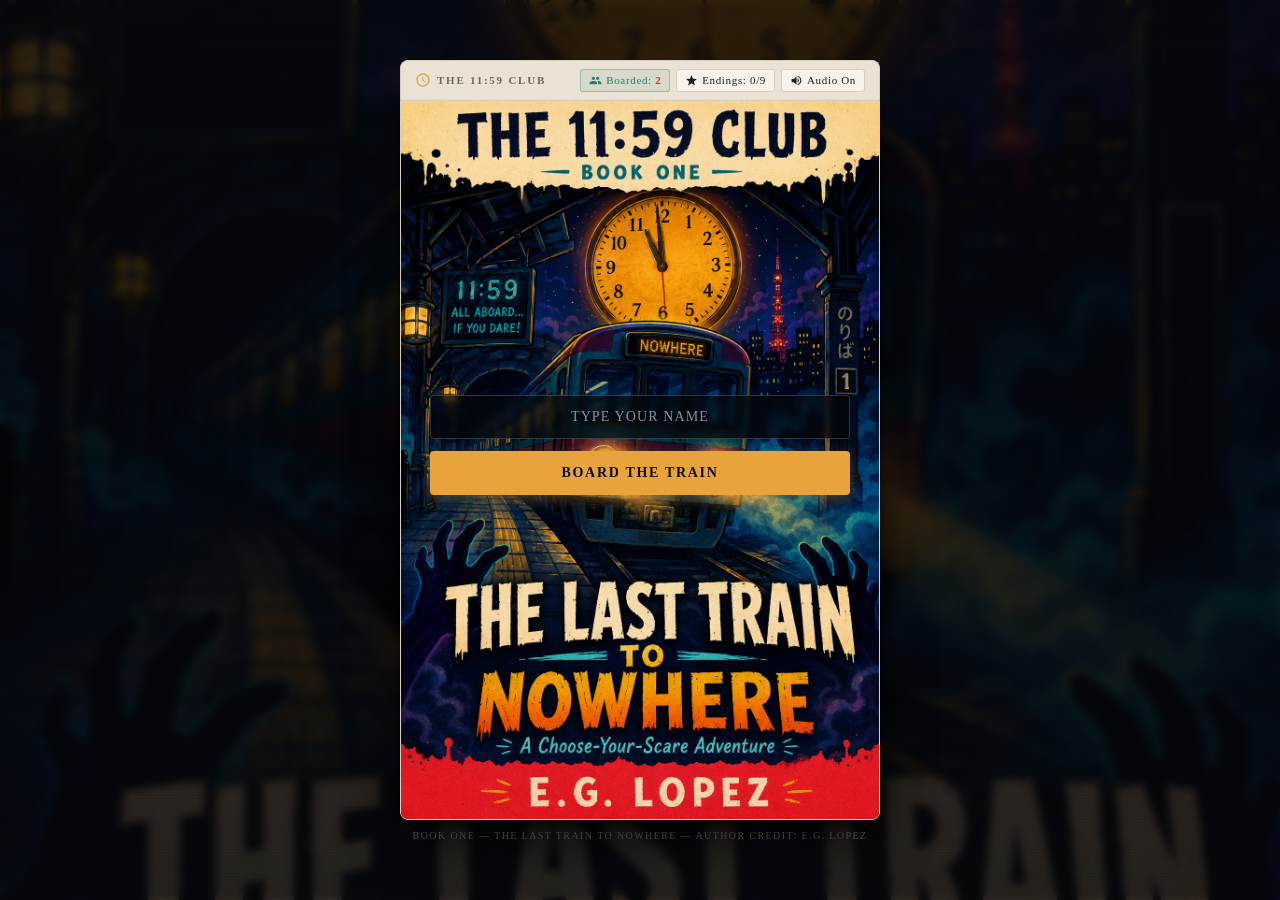
<file: index.html>
<!DOCTYPE html>
<html lang="en">
<head>
  <meta charset="UTF-8">
  <meta name="viewport" content="width=device-width, initial-scale=1.0, maximum-scale=1.0, user-scalable=no">
  <title>The 11:59 Club — Book One: The Last Train to Nowhere</title>
  <meta name="description" content="A Choose-Your-Scare interactive horror adventure for ages 8–12 by E.G. Lopez. Can you escape the platform at 11:59?">
  <meta name="theme-color" content="#0b0c10">
  
  <!-- CSS Stylesheet -->
  <link rel="stylesheet" href="css/style.css">

  <!-- Optional Web Analytics (Uncomment & replace YOUR_TRACKING_ID to enable GA4 or GoatCounter) -->
  <!-- 
  <script async src="https://www.googletagmanager.com/gtag/js?id=YOUR_GA4_ID"></script>
  <script>
    window.dataLayer = window.dataLayer || [];
    function gtag(){dataLayer.push(arguments);}
    gtag('js', new Date());
    gtag('config', 'YOUR_GA4_ID');
  </script>
  -->
</head>
<body>

  <main class="stage">
    <!-- Signature Header Component: 11:59 Retro Digital Station Clock & Controls -->
    <header class="header-clock-container" aria-label="Station Header">
      <div class="clock-brand">
        <svg class="clock-icon" viewBox="0 0 24 24" aria-hidden="true">
          <path d="M12 2C6.5 2 2 6.5 2 12s4.5 10 10 10 10-4.5 10-10S17.5 2 12 2zm0 18c-4.41 0-8-3.59-8-8s3.59-8 8-8 8 3.59 8 8-3.59 8-8 8zm.5-13H11v6l5.2 3.2.8-1.3-4.5-2.7V7z"/>
        </svg>
        <span class="clock-brand-title">THE 11:59 CLUB</span>
      </div>

      <div class="header-controls">
        <div class="icon-btn visitor-badge" id="visitorBadge" title="Total Passengers Boarded across all visits" aria-label="Total Passengers Boarded">
          <svg viewBox="0 0 24 24" aria-hidden="true"><path d="M16 11c1.66 0 2.99-1.34 2.99-3S17.66 5 16 5s-3 1.34-3 3 1.34 3 3 3zm-8 0c1.66 0 2.99-1.34 2.99-3S9.66 5 8 5 5 6.34 5 8s1.34 3 3 3zm0 2c-2.33 0-7 1.17-7 3.5V19h14v-2.5c0-2.33-4.67-3.5-7-3.5zm8 0c-.29 0-.62.02-.97.05 1.16.84 1.97 1.97 1.97 3.45V19h6v-2.5c0-2.33-4.67-3.5-7-3.5z"/></svg>
          <span>Boarded: <strong id="visitorCountVal">...</strong></span>
        </div>
        <button class="icon-btn" id="trackerBtn" aria-label="View Collected Endings">
          <svg viewBox="0 0 24 24" aria-hidden="true"><path d="M12 17.27L18.18 21l-1.64-7.03L22 9.24l-7.19-.61L12 2 9.19 8.63 2 9.24l5.46 4.73L5.82 21z"/></svg>
          <span>Endings: 0/9</span>
        </button>
        <button class="icon-btn" id="muteBtn" aria-label="Audio Controls">
          <svg viewBox="0 0 24 24" aria-hidden="true"><path d="M3 9v6h4l5 5V4L7 9H3zm13.5 3c0-1.77-1.02-3.29-2.5-4.03v8.05c1.48-.73 2.5-2.25 2.5-4.02z"/></svg>
          <span>Audio On</span>
        </button>
      </div>
    </header>

    <!-- Interactive Game Board Container -->
    <section class="board" id="board" aria-label="Story Scene Board">
      <!-- Dynamic content rendered by JS -->
    </section>

    <footer class="footer-note">
      Book One — The Last Train to Nowhere — Author Credit: E.G. Lopez
    </footer>
  </main>

  <!-- Modal Gallery for Endings Tracker -->
  <div class="modal-backdrop" id="endingsModal" role="dialog" aria-modal="true" aria-labelledby="modalTitle" aria-hidden="true">
    <div class="modal-content">
      <div class="modal-header">
        <h2 class="modal-title" id="modalTitle">
          <svg viewBox="0 0 24 24" style="width:18px; height:18px; fill:currentColor;"><path d="M12 17.27L18.18 21l-1.64-7.03L22 9.24l-7.19-.61L12 2 9.19 8.63 2 9.24l5.46 4.73L5.82 21z"/></svg>
          Endings Collected
        </h2>
        <button class="modal-close" id="modalCloseBtn" aria-label="Close Endings Gallery">&times;</button>
      </div>
      <div class="modal-body">
        <div class="endings-grid" id="endingsGrid">
          <!-- Rendered dynamically by app.js -->
        </div>
      </div>
    </div>
  </div>

  <!-- Audio Elements -->
  <audio id="audioLoop" loop preload="none"></audio>
  <audio id="audioStab" preload="none"></audio>

  <!-- Main JavaScript Engine -->
  <script src="js/app.js"></script>
</body>
</html>
</file>
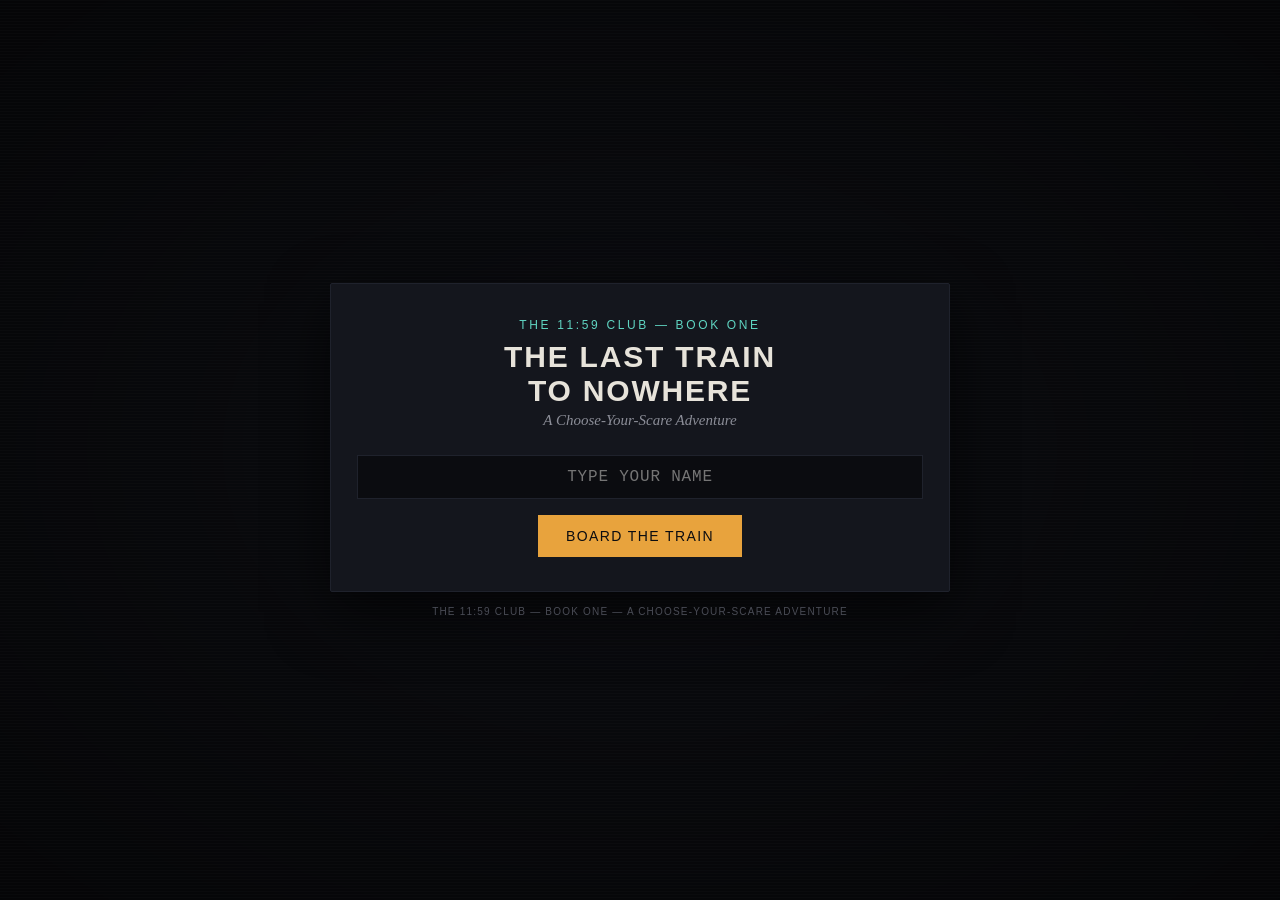
<file: files logic/last-train-to-nowhere-prototype.html>
<!DOCTYPE html>
<html lang="en">
<head>
<meta charset="UTF-8">
<meta name="viewport" content="width=device-width, initial-scale=1.0, maximum-scale=1.0, user-scalable=no">
<title>The 11:59 Club — The Last Train to Nowhere</title>
<style>
  :root{
    --void:#0b0c10;
    --panel:#14161d;
    --panel-edge:#1f222c;
    --paper:#e7e3da;
    --dim:#8b8d97;
    --amber:#e8a33d;
    --amber-dim:#7a5a24;
    --teal:#5fd4c1;
    --rust:#b3452f;
    --font-body: Georgia, 'Iowan Old Style', 'Times New Roman', serif;
    --font-sign: 'Arial Narrow', Arial, sans-serif;
    --font-mono: 'Courier New', Courier, monospace;
  }
  *{box-sizing:border-box;}
  html,body{
    margin:0; padding:0; height:100%;
    background:var(--void);
    color:var(--paper);
    font-family:var(--font-body);
    overflow-x:hidden;
  }
  body{
    display:flex; align-items:center; justify-content:center;
    min-height:100vh;
    padding:24px 16px;
    position:relative;
  }
  /* subtle scanline + vignette texture */
  body::before{
    content:"";
    position:fixed; inset:0;
    background:
      repeating-linear-gradient(180deg, rgba(255,255,255,0.015) 0px, rgba(255,255,255,0.015) 1px, transparent 1px, transparent 3px),
      radial-gradient(ellipse at center, rgba(0,0,0,0) 0%, rgba(0,0,0,0.55) 100%);
    pointer-events:none;
    z-index:1;
  }
  .stage{
    position:relative; z-index:2;
    width:100%; max-width:620px;
  }
  .board{
    background:var(--panel);
    border:1px solid var(--panel-edge);
    border-radius:2px;
    box-shadow:0 20px 60px rgba(0,0,0,0.6);
    overflow:hidden;
  }
  .board.glitch{ animation: glitchShake 0.28s steps(2,end) 2; }
  @keyframes glitchShake{
    0%{transform:translate(0,0);}
    25%{transform:translate(-2px,1px);}
    50%{transform:translate(2px,-1px);}
    75%{transform:translate(-1px,0);}
    100%{transform:translate(0,0);}
  }
  .topbar{
    display:flex; align-items:center; justify-content:space-between;
    padding:14px 18px;
    border-bottom:1px solid var(--panel-edge);
    font-family:var(--font-sign);
    letter-spacing:0.14em;
    font-size:11px;
    color:var(--dim);
    text-transform:uppercase;
  }
  .topbar .title{ color:var(--amber); font-weight:bold; }
  .progress{
    display:flex; gap:5px; align-items:center;
  }
  .dot{
    width:6px; height:6px; border-radius:50%;
    background:var(--panel-edge);
    transition:background 0.3s;
  }
  .dot.on{ background:var(--amber); box-shadow:0 0 6px var(--amber); }

  .timerwrap{
    padding:0;
    height:3px;
    background:var(--panel-edge);
    overflow:hidden;
  }
  .timerbar{
    height:100%;
    background:var(--rust);
    width:100%;
    transform-origin:left;
  }

  .scene{
    padding:32px 26px 26px;
  }
  .scene p{
    margin:0 0 16px;
    line-height:1.65;
    font-size:17px;
    color:var(--paper);
  }
  .scene p:last-of-type{ margin-bottom:0; }
  .scene b{ color:var(--amber); font-weight:normal; }
  .scene i{ color:var(--teal); font-style:italic; }
  .speaker{
    font-family:var(--font-sign);
    letter-spacing:0.08em;
    color:var(--teal);
    font-size:13px;
    text-transform:uppercase;
  }
  .clock-flash{
    font-family:var(--font-mono);
    font-size:15px;
    color:var(--rust);
    letter-spacing:0.05em;
  }

  .choices{
    border-top:1px solid var(--panel-edge);
  }
  .choice{
    display:block; width:100%;
    text-align:left;
    background:transparent;
    border:none;
    border-bottom:1px solid var(--panel-edge);
    color:var(--paper);
    font-family:var(--font-body);
    font-size:16px;
    padding:16px 26px;
    cursor:pointer;
    position:relative;
    transition:background 0.15s, padding-left 0.15s;
  }
  .choice:last-child{ border-bottom:none; }
  .choice::before{
    content:"›";
    color:var(--amber);
    margin-right:10px;
    font-family:var(--font-sign);
  }
  .choice:hover, .choice:focus-visible{
    background:rgba(232,163,61,0.07);
    padding-left:32px;
    outline:none;
  }
  .choice:focus-visible{ box-shadow:inset 3px 0 0 var(--amber); }

  .startwrap, .endwrap{ padding:34px 26px; text-align:center; }
  .brand-eyebrow{
    font-family:var(--font-sign);
    letter-spacing:0.22em;
    font-size:12px;
    color:var(--teal);
    text-transform:uppercase;
    margin-bottom:8px;
  }
  .brand-title{
    font-family:var(--font-sign);
    font-size:30px;
    letter-spacing:0.06em;
    color:var(--paper);
    text-transform:uppercase;
    margin:0 0 4px;
  }
  .brand-sub{
    font-family:var(--font-body);
    font-style:italic;
    color:var(--dim);
    margin:0 0 26px;
    font-size:15px;
  }
  .nameinput{
    width:100%;
    background:var(--void);
    border:1px solid var(--panel-edge);
    color:var(--paper);
    font-family:var(--font-mono);
    font-size:16px;
    padding:12px 14px;
    margin-bottom:16px;
    text-align:center;
    letter-spacing:0.05em;
  }
  .nameinput:focus{ outline:none; border-color:var(--amber); }
  .go-btn{
    background:var(--amber);
    color:var(--void);
    border:none;
    font-family:var(--font-sign);
    letter-spacing:0.1em;
    text-transform:uppercase;
    font-size:14px;
    padding:13px 28px;
    cursor:pointer;
  }
  .go-btn:hover{ background:#f3b558; }

  .end-tag{
    font-family:var(--font-sign);
    letter-spacing:0.15em;
    color:var(--rust);
    text-transform:uppercase;
    font-size:12px;
    margin-top:22px;
    margin-bottom:18px;
  }
  .end-tag.good{ color:var(--teal); }
  .actionrow{ display:flex; gap:10px; justify-content:center; flex-wrap:wrap; }
  .ghost-btn{
    background:transparent;
    border:1px solid var(--panel-edge);
    color:var(--dim);
    font-family:var(--font-sign);
    letter-spacing:0.08em;
    text-transform:uppercase;
    font-size:12px;
    padding:10px 16px;
    cursor:pointer;
  }
  .ghost-btn:hover{ color:var(--paper); border-color:var(--amber); }

  .footer-note{
    text-align:center;
    font-family:var(--font-sign);
    font-size:10px;
    letter-spacing:0.12em;
    color:#4a4c56;
    text-transform:uppercase;
    margin-top:14px;
  }
</style>
</head>
<body>

<div class="stage">
  <div class="board" id="board">
    <!-- rendered by JS -->
  </div>
  <div class="footer-note">The 11:59 Club — Book One — A Choose-Your-Scare Adventure</div>
</div>

<audio id="audioLoop" loop></audio>
<audio id="audioStab"></audio>

<script>
/* ===========================================================
   AUDIO HOOKS
   Drop your files at /audio/loops/<key>.mp3 and /audio/stabs/<key>.mp3
   The engine calls these by key name — no code changes needed.
   =========================================================== */
const AUDIO_LOOPS = {
  lastCar:     '/audio/loops/lastCar.mp3',
  platform:    '/audio/loops/platform.mp3',
  stationHall: '/audio/loops/stationHall.mp3',
  trainArrival:'/audio/loops/trainArrival.mp3',
  alarmRise:   '/audio/loops/alarmRise.mp3',
};
const AUDIO_STABS = {
  boothReveal: '/audio/stabs/boothReveal.mp3',
  mapGlitch:   '/audio/stabs/mapGlitch.mp3',
  alarmHit:    '/audio/stabs/alarmHit.mp3',
};

const loopEl = document.getElementById('audioLoop');
const stabEl = document.getElementById('audioStab');
let currentLoopKey = null;

function playLoop(key){
  if(!key){ fadeOutLoop(); return; }
  if(key === currentLoopKey) return;
  currentLoopKey = key;
  const src = AUDIO_LOOPS[key];
  if(!src) return;
  try{
    loopEl.src = src;
    loopEl.volume = 0.55;
    loopEl.play().catch(()=>{ /* file not present yet — silent no-op */ });
  }catch(e){ /* silent no-op until audio files are supplied */ }
}
function fadeOutLoop(){
  currentLoopKey = null;
  try{ loopEl.pause(); }catch(e){}
}
function playStab(key){
  const src = AUDIO_STABS[key];
  if(!src) return;
  try{
    stabEl.src = src;
    stabEl.volume = 0.85;
    stabEl.currentTime = 0;
    stabEl.play().catch(()=>{});
  }catch(e){}
  // visual glitch always fires even if audio file isn't present yet
  const board = document.getElementById('board');
  board.classList.remove('glitch'); void board.offsetWidth;
  board.classList.add('glitch');
}
function cutSilence(){
  fadeOutLoop();
}

/* ===========================================================
   STATE
   =========================================================== */
const state = {
  playerName: '',
  flags: {
    keptPromise: null,
    hasItem: false,
    helpedMara: null,
    sawTell: null,
    examinedNote: false,
    boothTried: false,
  },
  counters: { mapLoop: 0, stairLoop: 0, missedWindow: 0 },
  checkpoint: 'G1',
  currentId: 'START',
  spineVisited: new Set(),
};
const SPINE_ORDER = ['G1','G2','G3','G4','G5','G6','G7','G8','G9','G10','G11','G12','G13','G14','G15'];
const CHECKPOINTS = ['G1','G3','G7','G11'];

/* ===========================================================
   SCENE DATA
   =========================================================== */
const S = {}; // populated below

S.G1 = {
  id:'G1', checkpoint:true, audioLoop:'lastCar',
  text:`The train is almost empty. Just you, a sleeping salaryman two seats down, and the hum of wheels on track.<br><br>Your phone buzzes.<br><br><span class="speaker">Kenji:</span> <i>did you seriously just leave? i needed to talk to you</i><br><br>You stare at it a second too long. You told him you'd stay after practice. You didn't.`,
  choices:[
    { label:"Text him back and explain.", next:'G2', setFlag:{keptPromise:true} },
    { label:"Ghost him. You'll deal with it tomorrow.", next:'G2', setFlag:{keptPromise:false} },
  ]
};

S.G2 = {
  id:'G2', audioLoop:'lastCar',
  timer:{ seconds:10, defaultNext:'G3', forgiving:true },
  text:`<i>"Next stop —"</i> the speaker crackles, garbled. You don't catch the name.<br><br>The doors chime. You weren't even paying attention to which stop this was supposed to be.`,
  choices:[
    { label:"Jump off now, before the doors seal shut.", next:'G3' },
    { label:"Stay seated — you'll catch the next one back.", next:'B1' },
  ]
};

S.B1 = {
  id:'B1', audioLoop:'lastCar',
  text:`Fine. No big deal. You'll just get off at the next stop instead.<br><br>The train rattles on. One minute. Two. The lights flicker once, and outside the window there's nothing — no platforms, no tunnel walls, just dark.<br><br>The speaker crackles again. Same garbled voice. <i>"Next stop —"</i><br><br>The doors open onto the exact same platform. Same flickering light. Same hum from a vending machine down the way.`,
  onEnter: (st)=>{ st.counters.missedWindow++; },
  choicesFn: (st)=>{
    if(st.counters.missedWindow >= 2){
      return [{ label:"Stay seated again.", next:'E7' }];
    }
    return [
      { label:"Get off here, for real this time.", next:'G3' },
      { label:"Stay seated again and see what happens.", next:'B1' },
    ];
  }
};

S.G3 = {
  id:'G3', checkpoint:true, audioLoop:'platform',
  text:`The train pulls away, and the platform goes quiet in a way platforms aren't supposed to be quiet.<br><br>No one else got off. Not the salaryman. Not the two girls who were laughing by the doors a minute ago. Just you.<br><br>The overhead light nearest you flickers. Down the platform, a vending machine glows — the only steady light in the whole station.`,
  choices:[
    { label:"Go look at the vending machine.", next:'G4' },
    { label:"Head straight for the stairs and get out of here.", next:'B2' },
  ]
};

S.B2 = {
  id:'B2', audioLoop:'platform',
  text:`You take the stairs two at a time, glad to be moving.<br><br>The stairs turn. Then turn again. Then a third time — you're fairly sure staircases aren't supposed to have this many turns for one flight.<br><br>You come out onto the same platform you just left. Same flicker. Same hum.`,
  choices:[
    { label:"Actually check out that vending machine this time.", next:'G4' },
  ]
};

S.G4 = {
  id:'G4', audioLoop:'platform',
  text:`The machine is stocked with drinks and snacks you don't recognize — brands with no logos, wrappers a little too shiny. One item near the bottom row glows faintly, like it's lit from the inside.<br><br>There's no coin slot. No card reader. Just a button.`,
  choices:[
    { label:"Press it. Take the item.", next:'G5', setFlag:{hasItem:true} },
    { label:"Leave it. This feels like a trade you don't want to make.", next:'G5', setFlag:{hasItem:false} },
  ]
};

S.G5 = {
  id:'G5', audioLoop:'platform',
  text:`A girl about your age is sitting alone on a bench near the stairs, like she's been waiting for exactly you. She doesn't look scared. She looks <i>tired</i>.<br><br><span class="speaker">Rin:</span> "You already got off this train once."<br><br>You don't know what that means. You don't know her. But she's the only other person in this entire station.`,
  choices:[
    { label:"Ask her what she means.", next:'B3' },
    { label:"Ask her how to get out of here.", next:'G6' },
  ]
};

S.B3 = {
  id:'B3', audioLoop:'platform',
  text:`"What do you mean I already got off this train once? I've never even <i>been</i> here—"`,
  choices:[
    { label:"Push harder. She knows something and you want it now.", next:'E6' },
    { label:"Back off — she clearly doesn't want to explain yet.", next:'G6' },
  ]
};

S.G6 = {
  id:'G6', audioLoop:'platform',
  text:`Rin doesn't really answer either question directly.<br><br><span class="speaker">Rin:</span> "There's a way out. It's not the stairs. It's not the way you think." She points down two hallways — one dim but lit, one completely dark. "Go that way. Don't look at the map on the wall. Don't trust it."`,
  choices:[
    { label:"Follow her directions down the lit hallway.", next:'G7' },
    { label:"Check the station map first, just to be sure.", next:'B4' },
  ]
};

S.B4 = {
  id:'B4', audioLoop:'stationHall', audioStab:'mapGlitch',
  text:`The map is bolted to the wall, laminated, official-looking. <b>YOU ARE HERE</b>, it says, with a little red dot.<br><br>You look at the exits. Blink. Look again.<br><br>The exits have moved.`,
  onEnter:(st)=>{ st.counters.mapLoop++; },
  choicesFn:(st)=>{
    if(st.counters.mapLoop >= 2){
      return [{ label:"Look one more time, just to be sure.", next:'E4' }];
    }
    return [
      { label:"Look one more time, just to be sure.", next:'B4' },
      { label:"Stop looking at it and go find Rin instead.", next:'G7' },
    ];
  }
};

S.G7 = {
  id:'G7', checkpoint:true, audioLoop:'stationHall',
  text:`Halfway down the hall sits a stopped train car, dark inside except for one dim light. Painted on the side: <b>CONDUCTOR — DO NOT ENTER</b>.<br><br>The door is locked. From the <i>outside</i>.<br><br>Something inside shifts. Slowly. Like it heard you.`,
  choices:[
    { label:"Try the door anyway.", next:'B5' },
    { label:"Keep walking. Whatever's in there can wait.", next:'G8' },
  ]
};

S.B5 = {
  id:'B5', audioLoop:'stationHall',
  text:`You know you probably shouldn't. You try it anyway.<br><br>The lock gives with no resistance at all — like it was never really locked, just waiting for you to ask.`,
  choices:[
    { label:"Step inside.", next:'E3' },
    { label:"Change your mind at the last second. Shut the door.", next:'G8', setFlag:{boothTried:true} },
  ]
};

S.G8 = {
  id:'G8', audioLoop:'stationHall',
  text:`Further down, a turnstile gate blocks the hall — and behind it, a kid about your age is gripping the bars, panicked.<br><br><span class="speaker">Mara:</span> "Please — it won't open, I've been stuck since the last stop, please—"`,
  choices:[
    { label:"Help her get free.", next:'G9', setFlag:{helpedMara:true} },
    { label:"Tell her to wait here. You'll go find help.", next:'B6' },
  ]
};

S.B6 = {
  id:'B6', audioLoop:'stationHall',
  text:`"I'll get help," you say. "Just — stay here. I'll be back."<br><br>She doesn't look like she believes you. Honestly, you're not sure you believe you either.<br><br>You keep walking. The panic in her voice fades behind you, and something about how easy that was bothers you more than the station does.`,
  choices:[
    { label:"Keep going. You made a choice — live with it.", next:'G10', setFlag:{helpedMara:false} },
    { label:"Turn back. You can't actually leave her there.", next:'G9', setFlag:{helpedMara:true} },
  ]
};

S.G9 = {
  id:'G9', audioLoop:'alarmRise', audioStab:'alarmHit',
  timer:{ seconds:15, defaultNext:'G10', forgiving:true },
  text:`The gate groans and something in the wall <i>clicks</i> — a chime starts, low and rising, lights along the hallway beginning to strobe.`,
  choices:[
    { label:"Pull her through the gap now.", next:'G10' },
    { label:"Grab the loose bolt and widen the gap first.", next:'G10' },
  ]
};

S.G10 = {
  id:'G10', audioLoop:'platform',
  text:`You pass the vending machine again on the way back — except now the little screen above the buttons is flickering with letters. It's spelling your name.<br><br><span class="speaker">Mara:</span> "Don't stare at it too long."`,
  choicesFn:(st)=>{
    return [
      { label:"Take her advice and move on.", next:'G11' },
      { label:"One more second — just to see what it does.", next:'B_G10_extra' },
    ];
  }
};

S.B_G10_extra = {
  id:'B_G10_extra', audioLoop:'platform',
  text:`You lean in for one more look. The screen flickers your name a third time, then — <i>bloop</i> — spits out another item, no button pressed, no request made.<br><br>It's a very ordinary-looking juice box.`,
  choices:[
    { label:"Drink it. You're thirsty and this night has been a lot.", next:'E5' },
    { label:"Actually — leave it. Follow Mara.", next:'G11' },
  ]
};

S.G11 = {
  id:'G11', checkpoint:true, audioLoop:'stationHall',
  text:`Back near the conductor's booth, the door is different now. Not locked. Just barely open, a sliver of dark inside, like something wants you to look.`,
  choices:[
    { label:"Look inside.", next:'G12' },
    { label:"Walk past it toward the platform. You're almost out.", next:'B7' },
  ]
};

S.B7 = {
  id:'B7', audioLoop:'stationHall',
  text:`Whatever's behind that door, you don't want to know tonight. You keep walking.<br><br>Behind you, faint, you could swear you hear the door creak shut on its own — like it's disappointed.`,
  choices:[
    { label:"Keep moving toward the platform.", next:'G13', setFlag:{examinedNote:false} },
    { label:"Actually, go back and look. You'll regret not knowing.", next:'G12' },
  ]
};

S.G12 = {
  id:'G12', audioLoop:'stationHall', audioStab:'boothReveal',
  text:`Inside the booth: an old ticket stub, a photo gone soft at the corners, a note in handwriting that looks — unsettlingly — a little like Rin's.<br><br>It isn't a trap. It's a <i>warning</i>. Left by someone who didn't make it out in time.<br><br>Rin appears behind you, quieter than before. "I've been here longer than you think," she says. "I'm not doing this <i>to</i> you."`,
  choices:[
    { label:"Ask her what happens now.", next:'G13', setFlag:{examinedNote:true} },
    { label:"Just nod. There isn't time for more questions.", next:'G13', setFlag:{examinedNote:false} },
  ]
};

S.G13 = {
  id:'G13', audioLoop:'trainArrival',
  timer:{ seconds:10, defaultNext:'G14', forgiving:true },
  text:`"A train's coming," Rin says. "But so is a fake one. They'll look the same. Almost."`,
  choices:[
    { label:"Trust her completely — board when she tells you to.", next:'G14', setFlag:{sawTell:false} },
    { label:"Watch the platform yourself, just to be sure.", next:'B8', setFlag:{sawTell:true} },
  ]
};

S.B8 = {
  id:'B8', audioLoop:'trainArrival',
  timer:{ seconds:10, defaultNext:'G14', forgiving:true },
  text:`Two lights down the tunnel. Both trains, growing louder, closer, identical in every way you can see.`,
  choicesFn:(st)=>{
    if(st.flags.hasItem){
      return [{ label:"You catch it fast — the item's second clue confirms the tell.", next:'G14' }];
    }
    return [
      { label:"You think you spot it — trust your gut.", next:'G14' },
      { label:"You can't tell. Trust Rin's earlier instructions instead.", next:'G14' },
    ];
  }
};

S.G14 = {
  id:'G14', audioLoop:'trainArrival',
  text:`Mara's beside you now, watching the tunnel too.<br><br><span class="speaker">Mara:</span> "Are you — are we going together?"`,
  choicesFn:(st)=>{
    if(st.flags.helpedMara === false){
      return [{ label:"You board alone. Mara isn't here anymore.", next:'G15' }];
    }
    return [
      { label:"Bring her onto the train with you.", next:'G15' },
      { label:"Let her find her own way out.", next:'G15', setFlag:{helpedMara:false} },
    ];
  }
};

S.G15 = {
  id:'G15', audioLoop:'trainArrival',
  text:`The right train slows to a stop. The doors open with an ordinary, boring, <i>wonderful</i> hiss.<br><br>Rin doesn't move to follow.`,
  choicesFn:(st)=>{
    return [
      { label:"Step on board.", next:'RESOLVE' },
      { label:"Hesitate one more second and look back.", next:'RESOLVE' },
    ];
  }
};

/* ===========================================================
   ENDINGS
   =========================================================== */
S.E1 = {
  id:'E1', isEnding:true, good:true, audioLoop:null,
  title:'Escape',
  text:`The train rattles along like any other train. Mara falls asleep against the window within two stops. Normal. Boring. Perfect.<br><br>You get off at your actual stop. Walk home under streetlights that work exactly the way streetlights are supposed to.<br><br>In your room, you empty your pockets before bed — coins, a receipt, your key.<br><br>And one small glowing thing you don't remember buying.<br><br>You set it on your nightstand. It's still warm.<br><br>Somewhere, a station clock ticks toward 11:59 again.`
};
S.E9 = {
  id:'E9', isEnding:true, good:true, audioLoop:null,
  title:'New Member',
  text:`Same walk home. Same streetlights. Same glowing thing on the nightstand.<br><br>Except this time, when you turn it over, there's something scratched into the underside — small, careful letters, like they were carved slowly, by someone who had all the time in the world.<br><br><b>11:59.</b><br><br>Your phone buzzes. It's not Kenji this time. It's a number you don't recognize.<br><br><span class="speaker">Unknown:</span> Welcome to the club.<br><br>You don't reply. You don't need to. Somehow, you already know you're not getting a normal night's sleep.`
};
S.E2 = {
  id:'E2', isEnding:true, good:false, audioLoop:null,
  title:'Escape, Alone',
  text:`The train rattles along like any other train. Except the seat across from you stays empty the whole ride, and you can't stop looking at it.<br><br>You get off at your stop. Walk home. Normal streetlights, normal night.<br><br>But you keep hearing footsteps a half-step behind your own, matching your pace exactly.<br><br>In bed, you almost fall asleep — until your phone buzzes once, from an unknown number. Just a photo.<br><br>A turnstile gate. Still locked.`
};
S.E3 = {
  id:'E3', isEnding:true, good:false, checkpointReturn:'G7', audioLoop:null, audioStab:'boothReveal',
  title:'The Booth',
  text:`The door creaks open on its own, slow, like it's been waiting for permission.<br><br>Inside isn't a booth. It's the inside of the train — your train — rows of seats stretching back further than they should, lit by a light that flickers in time with your heartbeat.<br><br>At the far end, a seat. Your seat. Someone's already sitting in it.<br><br>They turn around. It's you — from ten minutes ago, still deciding whether to answer Kenji's text.<br><br>The doors behind you seal shut.<br><br>You've done this before.`
};
S.E4 = {
  id:'E4', isEnding:true, good:false, checkpointReturn:'G7', audioLoop:null, audioStab:'mapGlitch',
  title:'Trust the Map',
  text:`By the third turn you realize you're not walking down new hallways at all. You're walking the same twenty feet, over and over, and the map is simply relabeling itself each time you check.<br><br>Somewhere behind you, faint and almost gentle, Rin's voice: <i>"I told you not to look at it."</i><br><br>The lights go out one row at a time, moving toward you, unhurried, patient, like they have exactly as long as it takes.`
};
S.E5 = {
  id:'E5', isEnding:true, good:false, funny:true, checkpointReturn:'G3', audioLoop:null,
  title:'The Vending Machine Deal',
  text:`It tastes fine. Great, actually. Slightly blue, somehow.<br><br>Mara stares at you. "You just drank <i>mystery station juice.</i>"<br><br>"It was FREE," you say.<br><br>You do make it home fine. Completely fine. The only side effect is that for the next three weeks, you can only taste the color blue, and every vending machine you pass hums a little when you walk by — like it recognizes you.<br><br>Small price. Ten out of ten juice box. Would drink again.`
};
S.E6 = {
  id:'E6', isEnding:true, good:false, checkpointReturn:'G3', audioLoop:null,
  title:'You Already Got Off This Train Once',
  text:`Rin doesn't answer right away. When she finally does, her voice sounds tired in a way that has nothing to do with being sleepy.<br><br>"You always say that," she says. "Every time."<br><br>The platform light nearest you flickers out completely. When it comes back on, Rin is gone — and so is the bench, like it was never there.<br><br>You check your phone. The clock reads:<br><br><span class="clock-flash">11:58.</span><br><br>Again.`
};
S.E7 = {
  id:'E7', isEnding:true, good:false, restartFull:true, audioLoop:null,
  title:'Try Again',
  text:`The doors close a half-second before you reach them. You catch your reflection in the glass, mouth open mid-word.<br><br>The train rolls on. Fine. You'll just get off at the next stop instead.<br><br>Except the doors don't open at the next stop either. Or the one after that.<br><br>Outside the window, the world has gone completely dark — nothing at all except your own reflection, patiently waiting for you to make a different choice.`
};
S.E8 = {
  id:'E8', isEnding:true, good:false, audioLoop:null,
  title:'The Lie Catches Up',
  text:`The right train pulls in. Doors open with that same ordinary hiss. You step on alone.<br><br>Halfway home, your phone buzzes. Kenji, finally, hours late:<br><br><span class="speaker">Kenji:</span> hey. we ok?<br><br>You go to answer, but the message won't send. It just sits there, spinning.<br><br>Across the train car, in the very last seat, someone is sitting who wasn't there a second ago. Small. Familiar. Arms crossed, waiting by a gate that, in this light, looks a lot like a turnstile.<br><br>She doesn't say anything. She doesn't have to.<br><br>The train doesn't stop at your station. It just keeps going, into the dark, and a station clock resets to <b>11:59.</b>`
};

const ENDINGS = { E1:S.E1, E2:S.E2, E3:S.E3, E4:S.E4, E5:S.E5, E6:S.E6, E7:S.E7, E8:S.E8, E9:S.E9 };

function resolveEnding(st){
  if(st.flags.helpedMara === false && st.flags.keptPromise === false) return 'E8';
  if(st.flags.helpedMara === false) return 'E2';
  if(st.flags.examinedNote && st.flags.hasItem && st.flags.helpedMara && st.flags.keptPromise) return 'E9';
  return 'E1';
}

/* ===========================================================
   RENDER ENGINE
   =========================================================== */
const board = document.getElementById('board');
let timerInterval = null;

function md(text){ return text; } // scenes already use inline <b>/<i>/<span> — kept for future markdown parsing

function clearTimer(){ if(timerInterval){ clearInterval(timerInterval); timerInterval = null; } }

function renderStart(){
  fadeOutLoop();
  board.innerHTML = `
    <div class="startwrap">
      <div class="brand-eyebrow">The 11:59 Club — Book One</div>
      <h1 class="brand-title">The Last Train<br>to Nowhere</h1>
      <p class="brand-sub">A Choose-Your-Scare Adventure</p>
      <input class="nameinput" id="nameField" placeholder="TYPE YOUR NAME" maxlength="18" autocomplete="off">
      <br>
      <button class="go-btn" id="startBtn">Board the Train</button>
    </div>
  `;
  document.getElementById('startBtn').onclick = ()=>{
    const val = document.getElementById('nameField').value.trim();
    state.playerName = val || 'Rider';
    state.currentId = 'G1';
    renderScene('G1');
  };
}

function renderScene(id){
  clearTimer();
  const scene = S[id];
  if(!scene){ console.error('missing scene', id); return; }
  state.currentId = id;

  if(scene.onEnter) scene.onEnter(state);
  if(SPINE_ORDER.includes(id)) state.spineVisited.add(id);
  if(scene.checkpoint) state.checkpoint = id;

  playLoop(scene.audioLoop);
  if(scene.audioStab) playStab(scene.audioStab);
  if(scene.cutSilence) cutSilence();

  const dots = SPINE_ORDER.map(sid=>`<div class="dot ${state.spineVisited.has(sid)?'on':''}"></div>`).join('');

  const choices = scene.choicesFn ? scene.choicesFn(state) : scene.choices;

  board.innerHTML = `
    <div class="topbar">
      <span class="title">11:59 Club</span>
      <div class="progress">${dots}</div>
    </div>
    ${scene.timer ? `<div class="timerwrap"><div class="timerbar" id="timerbar"></div></div>` : ''}
    <div class="scene">
      <p>${scene.text.replace('Kenji:','Kenji:').replaceAll('Rin:','Rin:').replaceAll('Mara:','Mara:').split('<br><br>').join('</p><p>')}</p>
    </div>
    <div class="choices" id="choiceWrap">
      ${choices.map((c,i)=>`<button class="choice" data-i="${i}">${c.label.replace('Kenji','Kenji')}</button>`).join('')}
    </div>
  `;

  choices.forEach((c,i)=>{
    board.querySelector(`.choice[data-i="${i}"]`).onclick = ()=> handleChoice(c);
  });

  if(scene.timer){
    startTimer(scene.timer, choices);
  }
}

function startTimer(timerCfg, choices){
  const bar = document.getElementById('timerbar');
  let remaining = timerCfg.seconds;
  const total = timerCfg.seconds;
  bar.style.transition = `width ${total}s linear`;
  requestAnimationFrame(()=>{ bar.style.width = '0%'; });

  timerInterval = setTimeout(()=>{
    clearTimer();
    // timer expired — forgiving default routes to the safe next scene
    handleChoice({ next: timerCfg.defaultNext });
  }, total*1000);
}

function handleChoice(choice){
  clearTimer();
  if(choice.setFlag){
    Object.assign(state.flags, choice.setFlag);
  }
  if(choice.next === 'RESOLVE'){
    const endId = resolveEnding(state);
    renderEnding(endId);
    return;
  }
  if(ENDINGS[choice.next]){
    renderEnding(choice.next);
    return;
  }
  renderScene(choice.next);
}

function renderEnding(id){
  clearTimer();
  const e = ENDINGS[id];
  playLoop(e.audioLoop);
  if(e.audioStab) playStab(e.audioStab);

  let tagClass = 'end-tag';
  if(e.good) tagClass += ' good';

  board.innerHTML = `
    <div class="topbar">
      <span class="title">11:59 Club</span>
      <span>${state.playerName}</span>
    </div>
    <div class="endwrap">
      <p style="text-align:left; line-height:1.65; font-size:17px;">${e.text.split('<br><br>').join('</p><p style="text-align:left;line-height:1.65;font-size:17px;">')}</p>
      <div class="${tagClass}">— ${e.title} —</div>
      <div class="actionrow">
        <button class="go-btn" id="againBtn">Play Again</button>
        <button class="ghost-btn" id="restartBtn">Back to Start</button>
      </div>
    </div>
  `;

  document.getElementById('restartBtn').onclick = ()=> {
    resetState();
    renderStart();
  };
  document.getElementById('againBtn').onclick = ()=> {
    if(e.restartFull){
      resetState();
      renderScene('G1');
      return;
    }
    const target = e.checkpointReturn || state.checkpoint || 'G1';
    renderScene(target);
  };
}

function resetState(){
  state.flags = { keptPromise:null, hasItem:false, helpedMara:null, sawTell:null, examinedNote:false, boothTried:false };
  state.counters = { mapLoop:0, stairLoop:0, missedWindow:0 };
  state.checkpoint = 'G1';
  state.spineVisited = new Set();
}

renderStart();
</script>

</body>
</html>
</file>
<file: css/style.css>
/* ===========================================================
   THE 11:59 CLUB — BOOK ONE: THE LAST TRAIN TO NOWHERE
   Standalone Cover 1 Opening & Paperback Reading Interface
   =========================================================== */

:root {
  /* Paperback Reading Page Palette */
  --page-bg: #f4efe6;
  --page-panel: #f7f3eb;
  --page-header: #eae3d5;
  --page-border: #d8cfbe;
  --page-border-subtle: #e5dcce;

  /* Ink & Accents */
  --ink: #201f1d;
  --ink-muted: #6e6960;
  --amber: #d98e26;
  --amber-hover: #e59a30;
  --amber-dim: #f3e6cf;
  --teal: #237f70;
  --rust: #b3452f;
  --rust-glow: rgba(179, 69, 47, 0.25);

  /* Dark Opening Cover Tokens */
  --cover-dark-bg: #0b0c10;
  --cover-panel-bg: #14161d;
  --cover-edge: #232733;

  /* Book Dimensions: Fixed 2:3 Portrait Aspect Ratio */
  --book-aspect: 2 / 3;
  --book-max-width: 480px;
  --border-radius: 8px;
  --transition-fast: 0.15s ease;
  --transition-normal: 0.3s ease;
}

*,
*::before,
*::after {
  box-sizing: border-box;
}

html {
  font-size: 16px;
  height: 100%;
}

/* Full-Screen Dark Background Outside Reading Window (Using Cover 2) */
body {
  margin: 0;
  padding: 0;
  min-height: 100vh;
  background-color: #08090c;
  background-image: url('../Last%20Train%20to%20Nowhere%20Cover%202.png');
  background-size: cover;
  background-position: center center;
  background-repeat: no-repeat;
  background-attachment: fixed;
  color: var(--ink);
  font-family: var(--font-body);
  display: flex;
  flex-direction: column;
  align-items: center;
  justify-content: center;
  padding: 12px;
  position: relative;
  overflow-x: hidden;
  -webkit-font-smoothing: antialiased;
}

/* Darkened / Blurred Atmosphere Outside the Reading Window */
body::before {
  content: "";
  position: fixed;
  inset: 0;
  background: linear-gradient(180deg,
      rgba(8, 9, 13, 0.78) 0%,
      rgba(5, 6, 9, 0.72) 50%,
      rgba(8, 9, 13, 0.82) 100%);
  backdrop-filter: blur(4px) brightness(0.7);
  pointer-events: none;
  z-index: 10;
}

/* CRT scanline overlay */
body::after {
  content: "";
  position: fixed;
  inset: 0;
  background: repeating-linear-gradient(180deg,
      rgba(0, 0, 0, 0.03) 0px,
      rgba(0, 0, 0, 0.03) 1px,
      transparent 1px,
      transparent 3px);
  pointer-events: none;
  z-index: 11;
}

:focus-visible {
  outline: 2px solid var(--amber) !important;
  outline-offset: 2px !important;
}

/* Fixed 2:3 Portrait Reading Window Outer Container */
.stage {
  position: relative;
  z-index: 20;
  width: min(100%, calc((100vh - 32px) * (2 / 3)));
  max-width: var(--book-max-width);
  margin: 0 auto;
  display: flex;
  flex-direction: column;
}

/* Header Clock Bar */
.header-clock-container {
  display: flex;
  align-items: center;
  justify-content: space-between;
  background: var(--page-header);
  border: 1px solid var(--page-border);
  border-bottom: none;
  border-top-left-radius: var(--border-radius);
  border-top-right-radius: var(--border-radius);
  padding: 8px 14px;
  flex-shrink: 0;
  position: relative;
  z-index: 30;
  box-shadow: inset 0 -1px 0 var(--page-border-subtle);
}

.clock-brand {
  display: flex;
  align-items: center;
  gap: 6px;
}

.clock-icon {
  width: 16px;
  height: 16px;
  fill: #e8a33d;
}

.clock-brand-title {
  font-family: var(--font-sign);
  font-size: 11px;
  letter-spacing: 0.16em;
  text-transform: uppercase;
  color: var(--ink-muted);
  font-weight: bold;
}


.header-controls {
  display: flex;
  align-items: center;
  gap: 6px;
}

.icon-btn {
  background: #f7f3eb;
  border: 1px solid var(--page-border);
  color: var(--ink);
  border-radius: 3px;
  padding: 4px 8px;
  font-family: var(--font-sign);
  font-size: 11px;
  letter-spacing: 0.06em;
  cursor: pointer;
  display: flex;
  align-items: center;
  gap: 4px;
  transition: all var(--transition-fast);
}

.icon-btn:hover {
  border-color: var(--amber);
  color: #c67f1b;
  background: var(--amber-dim);
}

.icon-btn svg {
  width: 13px;
  height: 13px;
  fill: currentColor;
}

.visitor-badge {
  background: rgba(35, 127, 112, 0.09);
  border-color: rgba(35, 127, 112, 0.35);
  color: var(--teal);
  cursor: default;
  user-select: none;
}

.visitor-badge:hover {
  background: rgba(35, 127, 112, 0.15);
  border-color: var(--teal);
  color: var(--teal);
}

.visitor-badge strong {
  font-weight: 700;
  color: var(--rust);
  letter-spacing: 0.04em;
}

/* Centered Portrait Reading Window */
.board {
  background-color: var(--page-bg);
  border: 1px solid var(--page-border);
  border-bottom-left-radius: var(--border-radius);
  border-bottom-right-radius: var(--border-radius);
  box-shadow:
    0 20px 50px rgba(0, 0, 0, 0.8),
    0 2px 10px rgba(0, 0, 0, 0.5);
  overflow: hidden;
  position: relative;
  aspect-ratio: var(--book-aspect);
  display: flex;
  flex-direction: column;
  height: 100%;
}

.board.glitch {
  animation: glitchShake 0.28s steps(2, end) 2;
}

@keyframes glitchShake {
  0% {
    transform: translate(0, 0);
  }

  25% {
    transform: translate(-3px, 1px);
  }

  50% {
    transform: translate(3px, -1px);
  }

  75% {
    transform: translate(-1px, 2px);
  }

  100% {
    transform: translate(0, 0);
  }
}

/* Top Navigation Bar inside Book Frame */
.topbar {
  display: flex;
  align-items: center;
  justify-content: space-between;
  padding: 10px 16px;
  background: var(--page-header);
  border-bottom: 1px solid var(--page-border);
  font-family: var(--font-sign);
  letter-spacing: 0.14em;
  font-size: 11px;
  color: var(--ink-muted);
  text-transform: uppercase;
  flex-shrink: 0;
  position: relative;
  z-index: 10;
}

.topbar .title {
  color: #c67f1b;
  font-weight: bold;
}

.progress {
  display: flex;
  gap: 4px;
  align-items: center;
}

.dot {
  width: 5px;
  height: 5px;
  border-radius: 50%;
  background: #c8bfae;
  transition: background var(--transition-normal);
}

.dot.on {
  background: var(--amber);
  box-shadow: 0 0 4px rgba(217, 142, 38, 0.4);
}

.dot.checkpoint {
  border: 1px solid var(--amber);
}

/* Timer Bar */
.timerwrap {
  height: 4px;
  background: var(--page-border-subtle);
  overflow: hidden;
  flex-shrink: 0;
  position: relative;
  z-index: 10;
}

.timerbar {
  height: 100%;
  background: var(--rust);
  width: 100%;
  transform-origin: left;
}

/* Standalone Cover 1 Opening Screen inside Centered View Box */
.cover-screen {
  display: flex;
  flex-direction: column;
  height: 100%;
  width: 100%;
  position: relative;
  z-index: 10;
  overflow: hidden;
  background: var(--cover-dark-bg);
}

.cover-image-container {
  flex: 1 1 auto;
  position: relative;
  overflow: hidden;
  width: 100%;
  height: 100%;
  display: flex;
  align-items: center;
  justify-content: center;
}

.cover-img {
  width: 100%;
  height: 100%;
  object-fit: cover;
  object-position: center top;
  display: block;
}

.cover-overlay {
  position: absolute;
  inset: 0;
  background: linear-gradient(180deg, rgba(11,12,16,0.1) 0%, rgba(11,12,16,0.45) 60%, rgba(11,12,16,0.95) 100%);
  pointer-events: none;
}

/* Translucent Controls Overlay Matching Reference Image (Full Width & Positioned Above Title) */
.cover-controls-panel {
  position: absolute;
  top: 48%;
  left: 50%;
  transform: translate(-50%, -50%);
  width: calc(100% - 36px);
  max-width: 420px;
  padding: 0;
  background: transparent;
  border: none;
  box-shadow: none;
  backdrop-filter: none;
  text-align: center;
  z-index: 20;
  display: flex;
  flex-direction: column;
  align-items: center;
  justify-content: center;
  gap: 12px;
}

.cover-controls-panel .input-group {
  width: 100%;
  margin: 0;
}

.nameinput {
  width: 100%;
  background: rgba(5, 6, 9, 0.7);
  border: 1px solid rgba(255, 255, 255, 0.18);
  color: #e8e4db;
  font-family: var(--font-mono);
  font-size: 14px;
  padding: 13px 16px;
  border-radius: 4px;
  text-align: center;
  letter-spacing: 0.08em;
  transition: border-color var(--transition-fast);
  backdrop-filter: blur(2px);
}

.nameinput::placeholder {
  color: #8b8e9b;
}

.nameinput:focus {
  border-color: #e8a33d;
  background: rgba(5, 6, 9, 0.88);
  outline: none;
}

.go-btn {
  background: #e8a33d;
  color: #0b0c10;
  border: none;
  font-family: var(--font-sign);
  letter-spacing: 0.12em;
  text-transform: uppercase;
  font-weight: bold;
  font-size: 14px;
  padding: 12px 24px;
  border-radius: 4px;
  cursor: pointer;
  min-height: 44px;
  width: 100%;
  box-shadow: 0 4px 14px rgba(232, 163, 61, 0.35);
  transition: transform var(--transition-fast), background var(--transition-fast);
}

.go-btn:hover {
  background: #f3b558;
  transform: translateY(-1px);
}

.go-btn:active {
  transform: translateY(1px);
}

/* Story Scene Content Area (Warm Cream Paper & Dark Ink) */
.scene {
  padding: 24px 22px 18px;
  line-height: 1.7;
  flex: 1 1 auto;
  overflow-y: auto;
  position: relative;
  z-index: 10;
  background-color: var(--page-bg);
  scrollbar-width: thin;
  scrollbar-color: var(--page-border) transparent;
}

.scene::-webkit-scrollbar {
  width: 4px;
}

.scene::-webkit-scrollbar-thumb {
  background: var(--page-border);
  border-radius: 2px;
}

.scene p {
  margin: 0 0 14px;
  font-size: 1.04rem;
  color: var(--ink);
}

.scene p:last-of-type {
  margin-bottom: 0;
}

.scene b {
  color: #c67f1b;
  font-weight: bold;
}

.scene i {
  color: var(--ink);
  font-style: italic;
}

.speaker {
  font-family: var(--font-sign);
  letter-spacing: 0.08em;
  color: var(--teal);
  font-size: 12px;
  font-weight: bold;
  text-transform: uppercase;
}

.clock-flash {
  font-family: var(--font-mono);
  font-size: 15px;
  color: var(--rust);
  font-weight: bold;
  letter-spacing: 0.08em;
}

/* Choices Area at bottom of Paperback Page */
.choices {
  border-top: 1px solid var(--page-border);
  background: var(--page-header);
  flex-shrink: 0;
  position: relative;
  z-index: 10;
}

.choice {
  display: flex;
  align-items: baseline;
  width: 100%;
  text-align: left;
  background: transparent;
  border: none;
  border-bottom: 1px solid var(--page-border-subtle);
  color: var(--ink);
  font-family: var(--font-body);
  font-size: 0.96rem;
  padding: 14px 18px;
  cursor: pointer;
  position: relative;
  min-height: 48px;
  transition: background var(--transition-fast), padding-left var(--transition-fast);
}

.choice:last-child {
  border-bottom: none;
}

.choice-key {
  display: inline-block;
  font-family: var(--font-mono);
  font-size: 10px;
  color: #c67f1b;
  border: 1px solid var(--page-border);
  border-radius: 3px;
  padding: 1px 5px;
  margin-right: 10px;
  background: #f8f4ec;
  flex-shrink: 0;
}

.choice-text {
  flex-grow: 1;
  line-height: 1.4;
}

.choice:hover {
  background: var(--amber-dim);
  padding-left: 22px;
}

.choice:focus-visible {
  background: var(--amber-dim);
  padding-left: 22px;
  box-shadow: inset 4px 0 0 #c67f1b;
}

/* Endings Layout inside Paperback Page */
.endwrap {
  padding: 22px 20px;
  text-align: center;
  flex: 1 1 auto;
  overflow-y: auto;
  display: flex;
  flex-direction: column;
  justify-content: space-between;
  position: relative;
  z-index: 10;
  background-color: var(--page-bg);
}

.end-tag {
  font-family: var(--font-sign);
  letter-spacing: 0.18em;
  color: var(--rust);
  text-transform: uppercase;
  font-size: 12px;
  font-weight: bold;
  margin-top: 16px;
  margin-bottom: 16px;
}

.end-tag.good {
  color: var(--teal);
}

.unlock-toast {
  background: #e1f2ef;
  border: 1px solid var(--teal);
  color: var(--teal);
  font-family: var(--font-sign);
  font-size: 11px;
  letter-spacing: 0.1em;
  text-transform: uppercase;
  padding: 6px 12px;
  border-radius: 4px;
  margin-bottom: 12px;
  display: inline-block;
  box-shadow: 0 2px 6px rgba(35, 127, 112, 0.15);
}

.actionrow {
  display: flex;
  gap: 10px;
  justify-content: center;
  flex-wrap: wrap;
  flex-shrink: 0;
  margin-top: 12px;
}

.ghost-btn {
  background: var(--page-bg);
  border: 1px solid var(--page-border);
  color: var(--ink);
  font-family: var(--font-sign);
  letter-spacing: 0.08em;
  text-transform: uppercase;
  font-weight: bold;
  font-size: 11px;
  padding: 10px 16px;
  border-radius: 4px;
  cursor: pointer;
  min-height: 44px;
  transition: all var(--transition-fast);
}

.ghost-btn:hover {
  color: var(--ink);
  border-color: #c67f1b;
  background: var(--amber-dim);
}

.footer-note {
  text-align: center;
  font-family: var(--font-sign);
  font-size: 10px;
  letter-spacing: 0.14em;
  color: #7d786f;
  text-transform: uppercase;
  margin-top: 10px;
  flex-shrink: 0;
}

/* Modal Gallery for Endings Tracker (Paperback Style) */
.modal-backdrop {
  position: fixed;
  inset: 0;
  background: rgba(0, 0, 0, 0.75);
  backdrop-filter: blur(4px);
  z-index: 100;
  display: flex;
  align-items: center;
  justify-content: center;
  padding: 16px;
  opacity: 0;
  pointer-events: none;
  transition: opacity var(--transition-normal);
}

.modal-backdrop.open {
  opacity: 1;
  pointer-events: auto;
}

.modal-content {
  background: var(--page-bg);
  border: 1px solid var(--page-border);
  border-radius: var(--border-radius);
  width: 100%;
  max-width: 480px;
  max-height: 85vh;
  display: flex;
  flex-direction: column;
  box-shadow: 0 20px 60px rgba(0, 0, 0, 0.6);
  transform: translateY(12px);
  transition: transform var(--transition-normal);
}

.modal-backdrop.open .modal-content {
  transform: translateY(0);
}

.modal-header {
  padding: 14px 18px;
  background: var(--page-header);
  border-bottom: 1px solid var(--page-border);
  display: flex;
  align-items: center;
  justify-content: space-between;
}

.modal-title {
  font-family: var(--font-sign);
  font-size: 14px;
  letter-spacing: 0.12em;
  color: #c67f1b;
  text-transform: uppercase;
  margin: 0;
  display: flex;
  align-items: center;
  gap: 8px;
}

.modal-close {
  background: transparent;
  border: none;
  color: var(--ink-muted);
  font-size: 22px;
  line-height: 1;
  cursor: pointer;
  padding: 0 4px;
}

.modal-close:hover {
  color: var(--ink);
}

.modal-body {
  padding: 14px 18px;
  overflow-y: auto;
  flex-grow: 1;
}

.endings-grid {
  display: grid;
  grid-template-columns: 1fr;
  gap: 10px;
}

.ending-card {
  background: #fcf9f2;
  border: 1px solid var(--page-border-subtle);
  border-radius: 4px;
  padding: 12px 14px;
}

.ending-card.unlocked {
  border-color: #c67f1b;
  background: #fffdf9;
}

.ending-card.good.unlocked {
  border-color: var(--teal);
  background: #f7fcfb;
}

.ending-card-header {
  display: flex;
  align-items: center;
  justify-content: space-between;
  margin-bottom: 4px;
}

.ending-code {
  font-family: var(--font-mono);
  font-size: 11px;
  font-weight: bold;
  color: var(--ink-muted);
}

.ending-card.unlocked .ending-code {
  color: #c67f1b;
}

.ending-card.good.unlocked .ending-code {
  color: var(--teal);
}

.ending-name {
  font-family: var(--font-sign);
  font-size: 13px;
  letter-spacing: 0.08em;
  text-transform: uppercase;
  color: var(--ink);
  font-weight: bold;
}

.ending-card.locked .ending-name {
  color: var(--ink-muted);
  font-weight: normal;
}

.ending-hint {
  font-size: 12px;
  color: var(--ink-muted);
  line-height: 1.35;
  margin-top: 2px;
}

.ending-card.unlocked .ending-hint {
  color: var(--ink);
}

/* Reduced Motion Preference */
@media (prefers-reduced-motion: reduce) {
  .board.glitch {
    animation: none;
  }


  .timerbar {
    transition: none !important;
  }

  .modal-backdrop,
  .modal-content,
  .choice,
  .icon-btn,
  .go-btn {
    transition: none !important;
  }
}

@media (max-width: 480px) {
  body {
    padding: 6px;
  }

  .stage {
    width: 100%;
  }

  .scene {
    padding: 16px 14px 12px;
  }

  .scene p {
    font-size: 0.95rem;
  }

  .choice {
    padding: 12px 14px;
    font-size: 0.9rem;
  }
}
</file>
